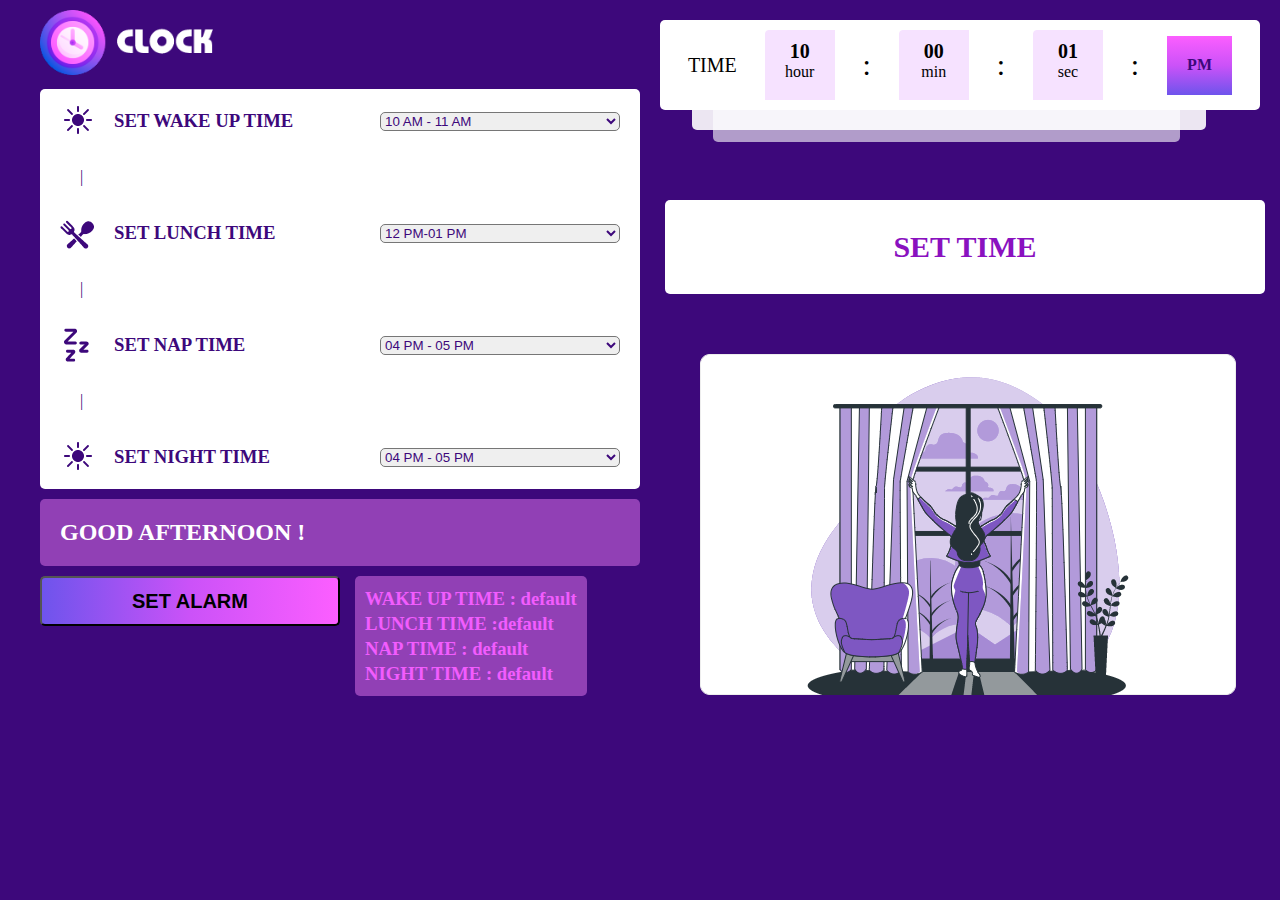
<file: index.html>
<!DOCTYPE html>
<html lang="en">
<head>
    <meta charset="UTF-8">
    <meta name="viewport" content="width=device-width, initial-scale=1.0">
    <link rel="stylesheet" href="./index.css">
    <title>Document</title>
</head>
<body>
    <div class="mainparent">
        <div class="left">
            <img src="./clock_logo.png" class="logo">
        <div class="parent1">
            <div class="child1">
                <div class="line1">
                    <img src="./wake_up.png" alt="">

                    <h3>SET WAKE UP TIME</h3>
                </div>
                <select class="option" id="wake_up">
                    <option value="0">12 AM-01 AM</option>
                    <option value="1">01 AM-02 AM</option>
                    <option value="2">02 AM-03 AM</option>
                    <option value="3">03 AM-04 AM</option>
                    <option value="4">04 AM-05 AM</option>
                    <option value="5">05 AM-06 AM</option>
                    <option value="6">06 AM-07 AM</option>
                    <option value="7">07 AM-08 AM</option>
                    <option value="8">08 AM-09 AM</option>
                    <option value="9">09 AM-10 AM</option>
                    <option value="10" selected>10 AM - 11 AM</option>
                    <option value="11">11 AM  12 PM</option>
                    <option value="12">12 PM-01 PM</option>
                    <option value="13">01 PM-02 PM</option>
                    <option value="14">02 PM-03 PM</option>
                    <option value="15">03 PM-04 PM</option>
                    <option value="16">04 PM-05 PM</option>
                    <option value="17">05 PM-06 PM</option>
                    <option value="18">06 PM-07 PM</option>
                    <option value="19">07 PM-08 PM</option>
                    <option value="20">08 PM-09 PM</option>
                    <option value="21">09 PM-10 PM</option>
                    <option value="22">10 PM-11 PM</option>
                    <option value="23">11 PM-12 AM</option>
                </select>








            </div>
            <span class="vertical_line">|</span>
            <div class="child1">
                <div class="line1">
                    <img src="./lunch_time.png" alt="">

                    <h3>SET LUNCH TIME</h3>
                </div>
                <select class="option" id="Lunch_time">
                    <option value="0">12 AM-01 AM</option>
                    <option value="1">01 AM-02 AM</option>
                    <option value="2">02 AM-03 AM</option>
                    <option value="3">03 AM-04 AM</option>
                    <option value="4">04 AM-05 AM</option>
                    <option value="5">05 AM-06 AM</option>
                    <option value="6">06 AM-07 AM</option>
                    <option value="7">07 AM-08 AM</option>
                    <option value="8">08 AM-09 AM</option>
                    <option value="9">09 AM-10 AM</option>
                    <option value="10" >10 AM - 11 AM</option>
                    <option value="11">11 AM  12 PM</option>
                    <option value="12" selected>12 PM-01 PM</option>
                    <option value="13">01 PM-02 PM</option>
                    <option value="14">02 PM-03 PM</option>
                    <option value="15">03 PM-04 PM</option>
                    <option value="16">04 PM-05 PM</option>
                    <option value="17">05 PM-06 PM</option>
                    <option value="18">06 PM-07 PM</option>
                    <option value="19">07 PM-08 PM</option>
                    <option value="20">08 PM-09 PM</option>
                    <option value="21">09 PM-10 PM</option>
                    <option value="22">10 PM-11 PM</option>
                    <option value="23">11 PM-12 AM</option>
                </select>



            </div>
            <span class="vertical_line">|</span>
            <div class="child1">
                <div class="line1">
                    <img src="./nap_time.png" alt="">

                    <h3>SET NAP TIME</h3>
                </div>
                <select class="option" id="NAP_TIME">
                    <option value="0">12 AM - 01 AM</option>
                    <option value="1">01 AM - 02 AM</option>
                    <option value="2">02 AM - 03 AM</option>
                    <option value="3">03 AM - 04 AM</option>
                    <option value="4">04 AM - 05 AM</option>
                    <option value="5">05 AM - 06 AM</option>
                    <option value="6">06 AM - 07 AM</option>
                    <option value="7">07 AM - 08 AM</option>
                    <option value="8">08 AM - 09 AM</option>
                    <option value="9">09 AM - 10 AM</option>
                    <option value="10">10 AM - 11 AM</option>
                    <option value="11">11 AM - 12 PM</option>
                    <option value="12">12 PM - 01 PM</option>
                    <option value="13">01 PM - 02 PM</option>
                    <option value="14">02 PM - 03 PM</option>
                    <option value="15">03 PM - 04 PM</option>
                    <option value="16" selected>04 PM - 05 PM</option>
                    <option value="17">05 PM - 06 PM</option>
                    <option value="18">06 PM - 07 PM</option>
                    <option value="19">07 PM - 08 PM</option>
                    <option value="20">08 PM - 09 PM</option>
                    <option value="21">09 PM - 10 PM</option>
                    <option value="22">10 PM - 11 PM</option>
                    <option value="23">11 PM - 12 AM</option>
                </select>
            </div>
            <span class="vertical_line">|</span>
            <div class="child1">
                <div class="line1">
                    <img src="./wake_up.png" alt="">

                    <h3>SET NIGHT TIME</h3>
                </div>
                <select class="option" id="night_time">
                    <option value="0">12 AM - 01 AM</option>
                    <option value="1">01 AM - 02 AM</option>
                    <option value="2">02 AM - 03 AM</option>
                    <option value="3">03 AM - 04 AM</option>
                    <option value="4">04 AM - 05 AM</option>
                    <option value="5">05 AM - 06 AM</option>
                    <option value="6">06 AM - 07 AM</option>
                    <option value="7">07 AM - 08 AM</option>
                    <option value="8">08 AM - 09 AM</option>
                    <option value="9">09 AM - 10 AM</option>
                    <option value="10">10 AM - 11 AM</option>
                    <option value="11">11 AM - 12 PM</option>
                    <option value="12">12 PM - 01 PM</option>
                    <option value="13">01 PM - 02 PM</option>
                    <option value="14">02 PM - 03 PM</option>
                    <option value="15">03 PM - 04 PM</option>
                    <option value="16" selected>04 PM - 05 PM</option>
                    <option value="17">05 PM - 06 PM</option>
                    <option value="18">06 PM - 07 PM</option>
                    <option value="19">07 PM - 08 PM</option>
                    <option value="20">08 PM - 09 PM</option>
                    <option value="21">09 PM - 10 PM</option>
                    <option value="22">10 PM - 11 PM</option>
                    <option value="23">11 PM - 12 AM</option>
                </select>
            </div>
            
            
        </div>
        <div class="largecontainer">
            <h2 id="greeting">GOOD MORNING !! WAKE UP !!</h2>
        </div>
        <div class="alarm_set_noti">
            <div class="setalarm">
                <button id="btn">SET ALARM</button>
            </div>
            <div class="alarm_notification">
                <h3>WAKE UP TIME : <span class="timing_Sett">default</span> </h3>
                <h3>LUNCH TIME :<span class="timing_Sett">default</span></h3>
                <h3>NAP TIME : <span class="timing_Sett">default</span></h3>
                <h3>NIGHT TIME : <span class="timing_Sett">default</span></h3>
            </div>
        </div>
        </div>
        <div class="right">
            <div class="parent2">
                <div class="clockparent">
                    <div class="box1"></div>
                    <div class="box2"></div>
                    <div class="mainclock">
                        <p class="time">TIME</p>
                        
                        <div class="hourrr">
                        <p class="timer_box " id="hourss">10</p>
                        <p class="hour">hour</p>
                        </div>
                        
                        <span class="colon">:</span>
                       <div class="hourrr">
                        <p class="timer_box" id="minute">00</p>
                        <p class="hour">min</p>
                       </div>
                        
                        <span class="colon">:</span>
                        <div class="hourrr">
                        <p class="timer_box" id="second">01</p>
                        <p class="hour">sec</p>
                        </div>
                        
                        <span class="colon">:</span>
                        <p id="AM_BOX">AM</p>
                    </div>
                </div>
                
            </div>
            <div class="pop_up">
            <h2 id="greeting2">SET TIME</h2>
            </div>
            <div class="image_container">
                <img id="image_change" src="./Component 30 – 1.png" class="component_image">
            </div>
        </div>
    </div>

   
   
    <script src="./script.js"></script>
</body>
</html>
</file>
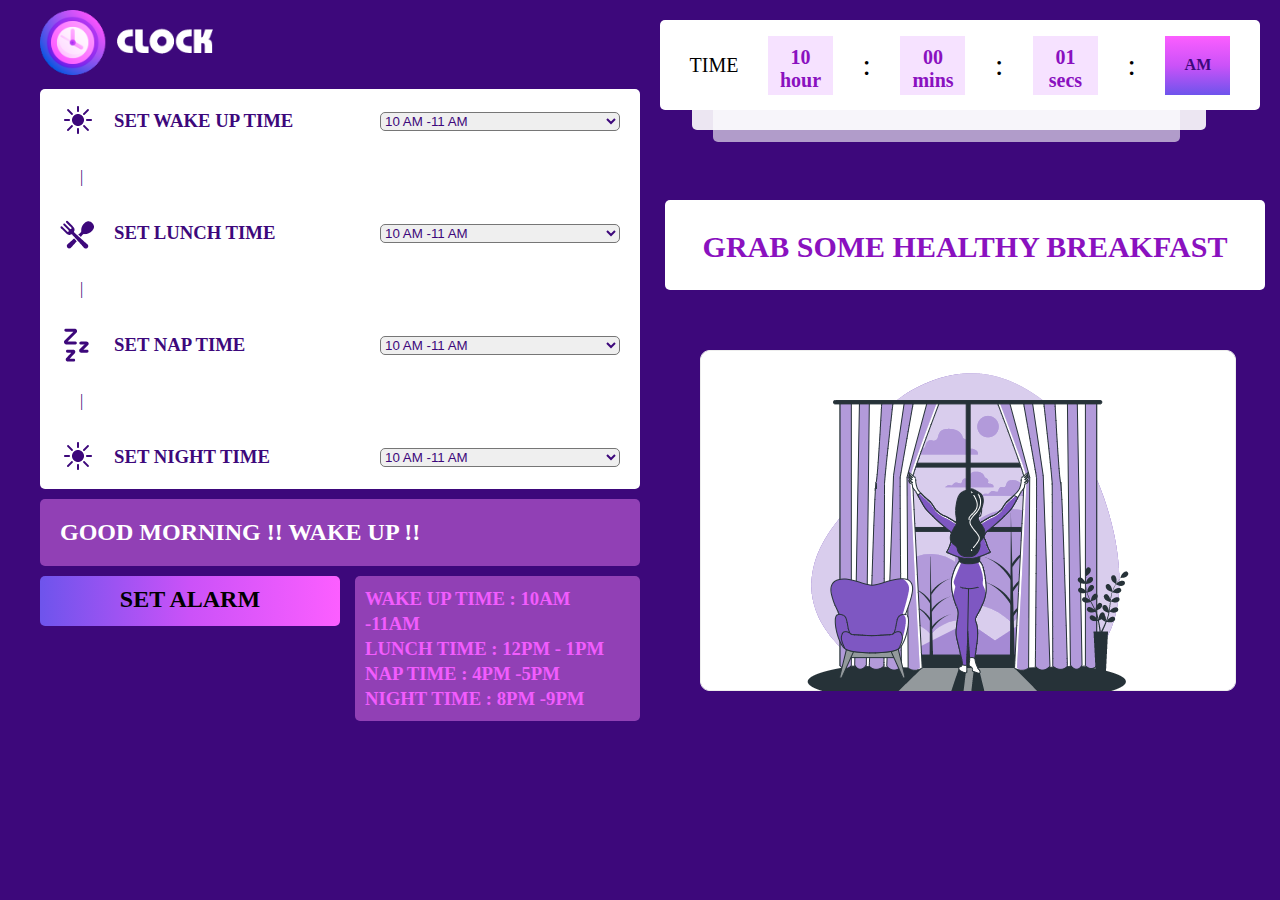
<file: html.html>
<!DOCTYPE html>
<html lang="en">
<head>
    <meta charset="UTF-8">
    <meta name="viewport" content="width=device-width, initial-scale=1.0">
    <link rel="stylesheet" href="./html.css">
    <title>Document</title>
</head>
<body>
    <div class="mainparent">
        <div class="left">
            <img src="./clock_logo.png" class="logo">
        <div class="parent1">
            <div class="child1">
                <div class="line1">
                    <img src="./wake_up.png" alt="">

                    <h3>SET WAKE UP TIME</h3>
                </div>
                <select class="option">
                    <option value="option1">10 AM -11 AM</option>
                    <option value="option2">8 AM - 9AM</option>
                    <option value="option3">9 AM - 10 AM</option>
                    <option value="option3">10 AM - 11 AM</option>
                    <option value="option3">11 AM - 12 PM</option>
                </select>








            </div>
            <span class="vertical_line">|</span>
            <div class="child1">
                <div class="line1">
                    <img src="./lunch_time.png" alt="">

                    <h3>SET LUNCH TIME</h3>
                </div>
                <select class="option">
                    <option value="option1">10 AM -11 AM</option>
                    <option value="option2">8 AM - 9AM</option>
                    <option value="option3">9 AM - 10 AM</option>
                    <option value="option3">10 AM - 11 AM</option>
                    <option value="option3">11 AM - 12 PM</option>
                </select>



            </div>
            <span class="vertical_line">|</span>
            <div class="child1">
                <div class="line1">
                    <img src="./nap_time.png" alt="">

                    <h3>SET NAP TIME</h3>
                </div>
                <select class="option">
                    <option value="option1">10 AM -11 AM</option>
                    <option value="option2">8 AM - 9AM</option>
                    <option value="option3">9 AM - 10 AM</option>
                    <option value="option3">10 AM - 11 AM</option>
                    <option value="option3">11 AM - 12 PM</option>
                </select>
            </div>
            <span class="vertical_line">|</span>
            <div class="child1">
                <div class="line1">
                    <img src="./wake_up.png" alt="">

                    <h3>SET NIGHT TIME</h3>
                </div>
                <select class="option">
                    <option value="option1">10 AM -11 AM</option>
                    <option value="option2">8 AM - 9AM</option>
                    <option value="option3">9 AM - 10 AM</option>
                    <option value="option3">10 AM - 11 AM</option>
                    <option value="option3">11 AM - 12 PM</option>
                </select>
            </div>
            
            
        </div>
        <div class="largecontainer">
            <h2>GOOD MORNING !! WAKE UP !!</h2>
        </div>
        <div class="alarm_set_noti">
            <div class="setalarm">
                <h2>SET ALARM</h2>
            </div>
            <div class="alarm_notification">
                <h3>WAKE UP TIME : 10AM -11AM</h3>
                <h3>LUNCH TIME : 12PM - 1PM</h3>
                <h3>NAP TIME : 4PM -5PM</h3>
                <h3>NIGHT TIME : 8PM -9PM</h3>
            </div>
        </div>
        </div>
        <div class="right">
            <div class="parent2">
                <div class="clockparent">
                    <div class="box1"></div>
                    <div class="box2"></div>
                    <div class="mainclock">
                        <p class="time">TIME</p>
                        <p class="timer_box">10 <span class="hour">hour</span></p>
                        
                        <span class="colon">:</span>
                        <p class="timer_box">00<span class="hour">mins</span></p>
                        <span class="colon">:</span>
                        <p class="timer_box">01<span class="hour">secs</span></p>
                        <span class="colon">:</span>
                        <p class="AM_BOX">AM</p>
                    </div>
                </div>
                
            </div>
            <div class="pop_up">
            <h2>GRAB SOME HEALTHY BREAKFAST</h2>
            </div>
            <div class="image_container">
                <img src="./Component 30 – 1.png" alt="">
            </div>
        </div>
    </div>
</body>
</html>
</file>
<file: index.css>
*{
    margin: 0;
    padding: 0;
    box-sizing: border-box;
}
body{
    background-color: #3D087B;
    /* overflow: hidden; */
}

.logo{
    width: 213px;
    height: auto;
    padding: 10px 0px 0px 40px;
}




.parent1{
    background-color: white;
    width: 600PX;
    height: 400px;
    margin-left: 40px;
    margin-top: 10px;
    display: flex;
    flex-direction: column;
    justify-content: space-around;
    align-items: space-evenly;
    border-radius: 5PX;
    color: #3D087B;
    /* gap: 30px; */
    
    
    
    
    
}
.child1{
    display: flex;
    justify-content: space-evenly;
    align-items: center;
    
   
    
   
}
.vertical_line{
    margin:0 40px;
}
.line1{
    display: flex;
    align-items: center;
    justify-content: flex-start;
    width: 50%;
    gap: 20px;
}

.option{
    width: 40%;
    color: #3D087B;
    border-radius: 5px;
}
.largecontainer{
    background-color: #9140B5;
    padding: 20PX;
    width: 600PX;
    margin-left: 40PX;
    margin-top: 10PX;
    border-radius: 5PX;
    color: white;
    
}
button{
    background-color: #9140B5;
    font-size: 20px;
    font-weight: 600;
    width: 300px;
    margin-left: 40PX;
    margin-top: 10PX;
    height: 50PX;
    text-align: center;
    border-radius: 5px;
    background-image: linear-gradient(to left, #FC5EFF,#CB52F8,#6E54EC);
    padding: 10PX;
}
button:hover{
    background-image: linear-gradient(to right, #FC5EFF,#CB52F8,#6E54EC);
    cursor: pointer;
}
.alarm_set_noti{
    display: flex;
    justify-content: flex-start;
    flex-wrap: wrap;
}
.alarm_notification{
    background-color: #9140B5;
    margin-left: 15PX;
    margin-top: 10PX;
    border-radius: 5PX;
    padding: 10px;
    color: #F25CFE;
    line-height: 25px;
    

}
.clockparent{
    position: relative;
    margin: 20px;
}
.box1{
    position: absolute;
    background-color: white;
    width: 514px;
    height: 90px;
    top: 20px;
    left: 32px;
    bottom: 20px;
    opacity: 0.9;
    border-radius: 5px;

}
.box2{
    position: absolute;
    background-color: white;
    top: 32px;
    left: 53px;
    width: 467px;
    height: 90px;
    opacity: 0.6;
    border-radius: 5px;
}
.mainclock{
position: absolute;
background-color: white;
z-index: 3;
width: 600px;
height: 90px;
border-radius: 5px;
display: flex;
justify-content: space-evenly;
align-items: center;
}
#AM_BOX{
    width: 65px;
    height: 59px;
    background-image: linear-gradient(#FC5EFF,#CB52F8,#6E54EC);
    color: #3D087B;
    text-align: center;
    padding-top: 20px;
    font-weight: bold;
}
.timer_box{
    
    font-weight: 600;
    font-size: 20px;
    text-align: center;
    padding-top: 10px;
    
    
}
.hourrr{
    background-image: url(./timeline@2x.png);
    width: 70px;
    height: 70px;
}
.time{
    font-weight: 500;
    font-size: 20px;
}
.hour{
    text-align: center;
}

.colon{
    font-size: 30px;
}
.pop_up{
    width: 600px;
    height: 94px;
    background-color: white;
    margin-top: 200px;
    margin-left: 25px;
    border-radius: 5px;
    padding: 30px 0px;
    font-size: 20px;
   text-align: center;
    color: #8A11BF;
}
.image_container{
    margin: 60px;
}


.mainparent{
    display: flex;
    justify-content: space-around;
    height: 100vh;
}
#btn:hover{
    content: "Party Time";
}
@media screen and (min-width:250px) and (max-width:500px) {

    
    .mainparent{
        display:flex;
        flex-direction: column;
        justify-content: space-around;
        align-items: center;
        height: auto;
        overflow: hidden;
    }
    .right{
        display: flex;
        justify-content: center;
        /* align-items: center; */
        flex-direction: column;
        
    }
    .left{
        display: flex;
        flex-direction: column;
        justify-content: center;
        /* align-items: center; */
    }
    button{
        height: 75px;
        padding: 25px;
        margin-left: 8px;
        width: 336px;
        
    }
    .alarm_set_noti {
        
        /* justify-content: center; */
        display: flex;
        flex-direction: column
        
    }
    .alarm_notification {
        
        margin-left: 8px;
        margin-top: 15px;
        margin-right: 4px;
    }
    .parent1{
        margin-left: 8px;
        width: 336PX
    }
   
    .largecontainer{
        margin-left: 8px;
        width: 336px;
        
    }
    .vertical_line {
        margin: 0px 27px;
        
    }
    .logo {
        width: 215px;
        height: auto;
        padding: 10px 0px 0px 41px;
        /* margin-top: -20px; */
        margin-left: -28px;
    }
    .mainclock{
        width: 321px;
        margin-right: 10px;
    }
    .box1{
        width: 276px;
        left: 19px;
    }
    .box2{
        width: 228px;
        left: 42px;
    }
    .pop_up{
        width: 302px;
        height: 158px;
        margin-left: 51px;
        margin-top: 165px;
    }
    
    /* .alarm_notification h3{
        display: inline-block;
    } */
    .component_image{
        width: 288px;
        height: auto;
        /* margin-left: -31px; */
        margin-top: -35px;
    }
    .clockparent{
        margin-left:36px;
        margin-top: 15px;
    }
   
    
}
</file>
<file: html.css>
*{
    margin: 0;
    padding: 0;
    box-sizing: border-box;
}
body{
    background-color: #3D087B;
    /* overflow: hidden; */
}

.logo{
    width: 213px;
    height: auto;
    padding: 10px 0px 0px 40px;
}




.parent1{
    background-color: white;
    width: 600PX;
    height: 400px;
    margin-left: 40px;
    margin-top: 10px;
    display: flex;
    flex-direction: column;
    justify-content: space-around;
    align-items: space-evenly;
    border-radius: 5PX;
    color: #3D087B;
    /* gap: 30px; */
    
    
    
    
    
}
.child1{
    display: flex;
    justify-content: space-evenly;
    align-items: center;
    
   
    
   
}
.vertical_line{
    margin:0 40px;
}
.line1{
    display: flex;
    align-items: center;
    justify-content: flex-start;
    width: 50%;
    gap: 20px;
}

.option{
    width: 40%;
    color: #3D087B;
    border-radius: 5px;
}
.largecontainer{
    background-color: #9140B5;
    padding: 20PX;
    width: 600PX;
    margin-left: 40PX;
    margin-top: 10PX;
    border-radius: 5PX;
    color: white;
    
}
.setalarm{
    background-color: #9140B5;
    width: 300px;
    margin-left: 40PX;
    margin-top: 10PX;
    height: 50PX;
    text-align: center;
    border-radius: 5px;
    background-image: linear-gradient(to left, #FC5EFF,#CB52F8,#6E54EC);
    padding: 10PX;
}
.setalarm:hover{
    background-image: linear-gradient(to right, #FC5EFF,#CB52F8,#6E54EC);
}
.alarm_set_noti{
    display: flex;
    justify-content: flex-start;
}
.alarm_notification{
    background-color: #9140B5;
    margin-left: 15PX;
    margin-top: 10PX;
    border-radius: 5PX;
    padding: 10px;
    color: #F25CFE;
    line-height: 25px;
    

}
.clockparent{
    position: relative;
    margin: 20px;
}
.box1{
    position: absolute;
    background-color: white;
    width: 514px;
    height: 90px;
    top: 20px;
    left: 32px;
    bottom: 20px;
    opacity: 0.9;
    border-radius: 5px;

}
.box2{
    position: absolute;
    background-color: white;
    top: 32px;
    left: 53px;
    width: 467px;
    height: 90px;
    opacity: 0.6;
    border-radius: 5px;
}
.mainclock{
position: absolute;
background-color: white;
z-index: 3;
width: 600px;
height: 90px;
border-radius: 5px;
display: flex;
justify-content: space-evenly;
align-items: center;
}
.AM_BOX{
    width: 65px;
    height: 59px;
    background-image: linear-gradient(#FC5EFF,#CB52F8,#6E54EC);
    color: #3D087B;
    text-align: center;
    padding-top: 20px;
    font-weight: bold;
}
.timer_box{
    width: 65px;
    height: 59px;
    font-weight: 600;
    font-size: 20px;
    text-align: center;
    padding-top: 10px;
    background-color: #F6E2FF;
    color: #8A11BF;
}
.time{
    font-weight: 500;
    font-size: 20px;
}
.hour{
    display: block;
}

.colon{
    font-size: 30px;
}
.pop_up{
    width: 600px;
    height: 90px;
    background-color: white;
    margin-top: 200px;
    margin-left: 25px;
    border-radius: 5px;
    padding: 30px 0px;
    font-size: 20px;
    text-align: center;
    color: #8A11BF;
}
.image_container{
    margin: 60px;
}


.mainparent{
    display: flex;
    justify-content: space-around;
    height: 100vh;
}
@media screen and (min-width:250px) and (max-width:500px) {
    .mainparent{
        display:flex;
        flex-direction: column;
        justify-content: space-around;
        height: 200vh;
    }
    .setalarm{
        height: 75px;
        padding: 25px;
        margin-left: 15px;
        
    }
    .alarm_set_noti {
        
        justify-content: center;
        
    }
    .alarm_notification {
        
        margin-left: 10px;
        margin-right: -245px;
        
        display: inline;
    }
    .parent1{
        margin-left: 15px;
    }
    .largecontainer{
        margin-left: 15px;
    }
}
</file>
